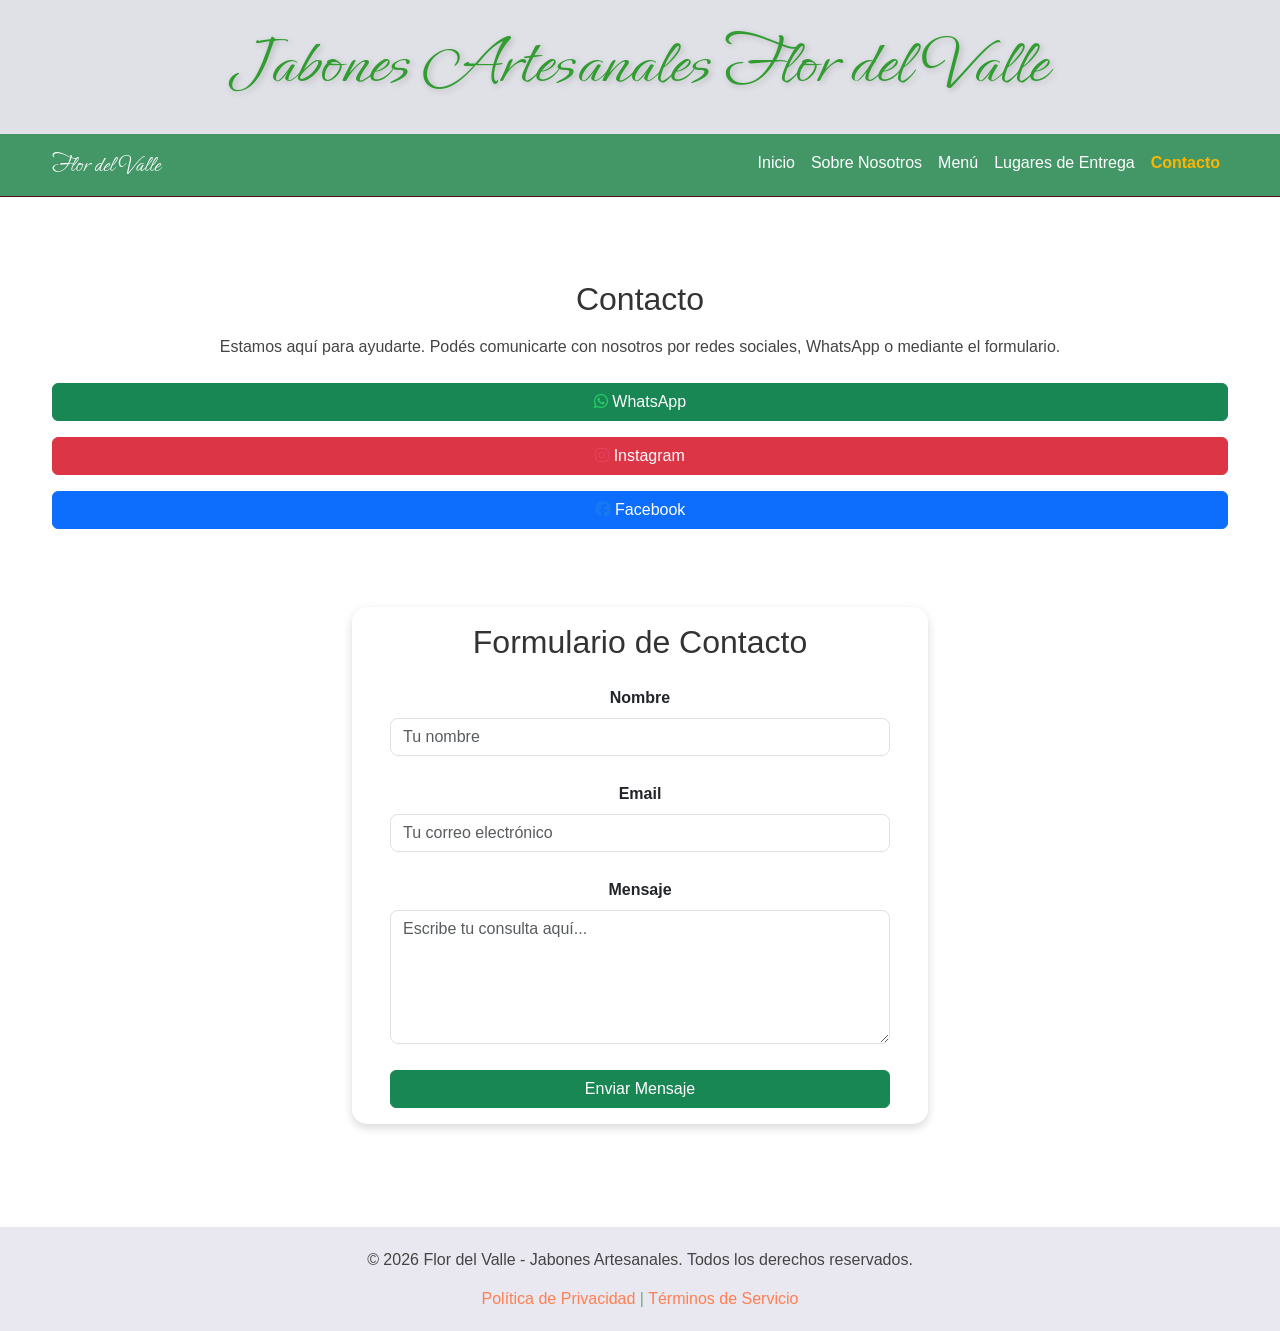
<file: pages/contacto.html>
<!DOCTYPE html>
<html lang="es">

<head>
    <meta charset="UTF-8">
    <meta name="viewport" content="width=device-width, initial-scale=1.0">

    <title>Jabones Artesanales Flor del Valle - Contacto</title>

    <!-- Bootstrap CSS -->
    <link href="https://cdn.jsdelivr.net/npm/bootstrap@5.3.8/dist/css/bootstrap.min.css" rel="stylesheet">

    <!-- Font Awesome -->
    <link rel="stylesheet"
          href="https://cdnjs.cloudflare.com/ajax/libs/font-awesome/6.5.2/css/all.min.css">

    <!-- Google Fonts -->
    <link rel="preconnect" href="https://fonts.googleapis.com">

    <link rel="preconnect"
          href="https://fonts.gstatic.com"
          crossorigin>

    <link href="https://fonts.googleapis.com/css2?family=Ephesis&display=swap"
          rel="stylesheet">

    <!-- CSS -->
    <link rel="stylesheet" href="../css/style.css">
    <!-- AOS -->
<link href="https://unpkg.com/aos@2.3.4/dist/aos.css" rel="stylesheet">
</head>

<body>

    <header>

        <h1>Jabones Artesanales Flor del Valle</h1>

        <nav class="navbar navbar-expand-lg navbar-dark bg-success">

            <div class="container">

                <a class="navbar-brand" href="../index.html">
                    Flor del Valle
                </a>

                <button
                    class="navbar-toggler"
                    type="button"
                    data-bs-toggle="collapse"
                    data-bs-target="#menuPrincipal"
                    aria-controls="menuPrincipal"
                    aria-expanded="false"
                    aria-label="Abrir menú">

                    <span class="navbar-toggler-icon"></span>

                </button>

                <div class="collapse navbar-collapse" id="menuPrincipal">

                    <ul class="navbar-nav ms-auto">

                        <li class="nav-item">
                            <a class="nav-link" href="../index.html">
                                Inicio
                            </a>
                        </li>

                        <li class="nav-item">
                            <a class="nav-link" href="sobre nosotros.html">
                                Sobre Nosotros
                            </a>
                        </li>

                        <li class="nav-item">
                            <a class="nav-link" href="menu.html">
                                Menú
                            </a>
                        </li>

                        <li class="nav-item">
                            <a class="nav-link" href="lugares de entrega.html">
                                Lugares de Entrega
                            </a>
                        </li>

                        <li class="nav-item">
                            <a class="nav-link active" href="contacto.html">
                                Contacto
                            </a>
                        </li>

                    </ul>

                </div>

            </div>

        </nav>

    </header>

    <main class="container my-5">

        <!-- CONTACTO -->

        <section class="text-center mb-5" data-aos="fade-down">

            <h2>Contacto</h2>

            <p>
                Estamos aquí para ayudarte. Podés comunicarte con nosotros
                por redes sociales, WhatsApp o mediante el formulario.
            </p>

            <div class="d-flex justify-content-center flex-wrap gap-3 mt-4"data-aos="zoom-in">

                <a class="btn btn-success"
                   href="https://wa.me/59892986559?text=Hola%20quiero%20información"
                   target="_blank"
                   rel="noopener noreferrer">

                    <i class="fa-brands fa-whatsapp"></i>
                    WhatsApp

                </a>

                <a class="btn btn-danger"
                   href="https://www.instagram.com/florvalle_natural/"
                   target="_blank"
                   rel="noopener noreferrer">

                    <i class="fa-brands fa-instagram"></i>
                    Instagram

                </a>

                <a class="btn btn-primary"
                   href="https://facebook.com/profile.php?id=100090033888517"
                   target="_blank"
                   rel="noopener noreferrer">

                    <i class="fa-brands fa-facebook"></i>
                    Facebook

                </a>

            </div>

        </section>

        <!-- FORMULARIO -->

        <section class="row justify-content-center"data-aos="fade-up">

            <div class="col-md-8 col-lg-6">

                <div class="card shadow"data-aos="zoom-in"
     data-aos-delay="200">

                    <div class="card-body">

                        <h2 class="text-center mb-4">
                            Formulario de Contacto
                        </h2>

                        <form action="#" method="post">

                            <div class="mb-3">

                                <label for="nombre" class="form-label">
                                    Nombre
                                </label>

                                <input
                                    type="text"
                                    id="nombre"
                                    name="nombre"
                                    class="form-control"
                                    placeholder="Tu nombre"
                                    required>

                            </div>

                            <div class="mb-3">

                                <label for="email" class="form-label">
                                    Email
                                </label>

                                <input
                                    type="email"
                                    id="email"
                                    name="email"
                                    class="form-control"
                                    placeholder="Tu correo electrónico"
                                    required>

                            </div>

                            <div class="mb-3">

                                <label for="mensaje" class="form-label">
                                    Mensaje
                                </label>

                                <textarea
                                    id="mensaje"
                                    name="mensaje"
                                    rows="5"
                                    class="form-control"
                                    placeholder="Escribe tu consulta aquí..."
                                    required></textarea>

                            </div>

                            <div class="text-center">

                                <button
                                    type="submit"
                                    class="btn btn-success">

                                    Enviar Mensaje

                                </button>

                            </div>

                        </form>

                    </div>

                </div>

            </div>

        </section>

    </main>

    <footer class="footer-simple">

        <div class="footer-content text-center">

            <p>
                &copy; 2026 Flor del Valle - Jabones Artesanales.
                Todos los derechos reservados.
            </p>

            <div class="footer-links">

                <a href="#">
                    Política de Privacidad
                </a>

                |

                <a href="#">
                    Términos de Servicio
                </a>

            </div>

        </div>

    </footer>

  <!-- Bootstrap JS -->
<script src="https://cdn.jsdelivr.net/npm/bootstrap@5.3.8/dist/js/bootstrap.bundle.min.js"></script>

<!-- AOS -->
<script src="https://unpkg.com/aos@2.3.4/dist/aos.js"></script>

<script>
  AOS.init({
    duration: 1000,
    once: true
  });
</script>

</body>
</html>
</file>
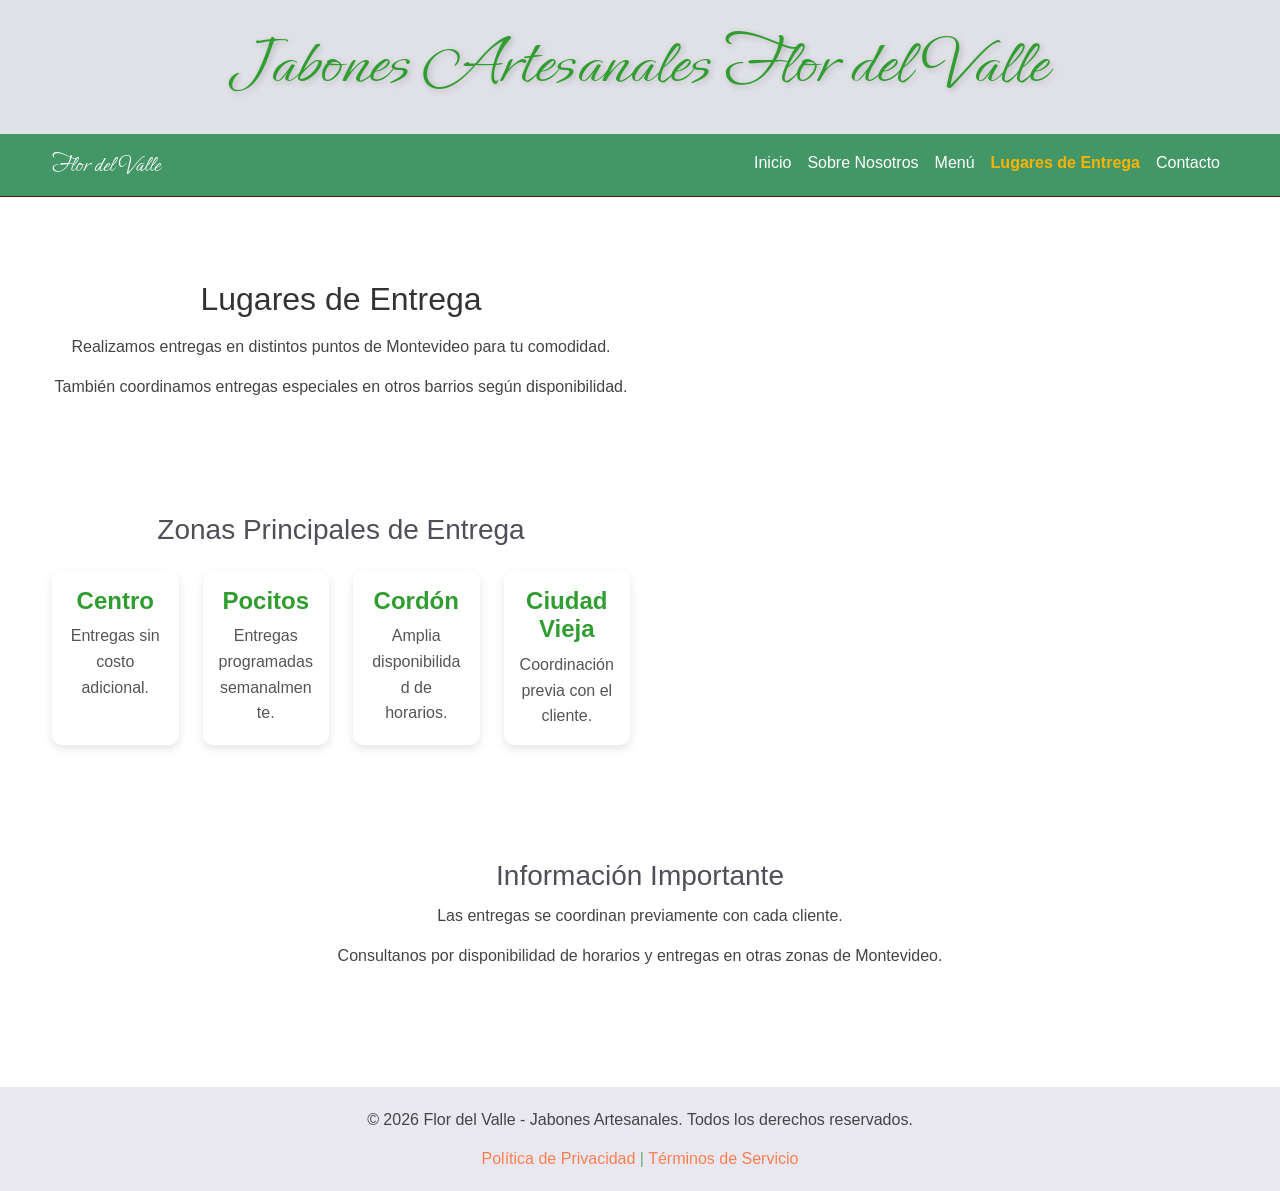
<file: pages/lugares de entrega.html>
<!DOCTYPE html>
<html lang="es">

<head>
    <meta charset="UTF-8">
    <meta name="viewport" content="width=device-width, initial-scale=1.0">

    <title>Jabones Artesanales Flor del Valle - Lugares de Entrega</title>

    <!-- Bootstrap CSS -->
    <link href="https://cdn.jsdelivr.net/npm/bootstrap@5.3.8/dist/css/bootstrap.min.css" rel="stylesheet">

    <!-- Fuentes -->
    <link rel="preconnect" href="https://fonts.googleapis.com">
    <link rel="preconnect" href="https://fonts.gstatic.com" crossorigin>

    <link href="https://fonts.googleapis.com/css2?family=Ephesis&display=swap"
          rel="stylesheet">

    <!-- CSS -->
    <link rel="stylesheet" href="../css/style.css">

    <!-- AOS -->
    <link href="https://unpkg.com/aos@2.3.4/dist/aos.css" rel="stylesheet">
</head>

<body>

    <header>

        <h1>Jabones Artesanales Flor del Valle</h1>

        <!-- NAVBAR -->

        <nav class="navbar navbar-expand-lg navbar-dark bg-success">

            <div class="container">

                <a class="navbar-brand" href="../index.html">
                    Flor del Valle
                </a>

                <button
                    class="navbar-toggler"
                    type="button"
                    data-bs-toggle="collapse"
                    data-bs-target="#menuPrincipal"
                    aria-controls="menuPrincipal"
                    aria-expanded="false"
                    aria-label="Abrir menú">

                    <span class="navbar-toggler-icon"></span>

                </button>

                <div class="collapse navbar-collapse" id="menuPrincipal">

                    <ul class="navbar-nav ms-auto">

    <li class="nav-item">
        <a class="nav-link" href="../index.html">
            Inicio
        </a>
    </li>

    <li class="nav-item">
        <a class="nav-link" href="./sobre nosotros.html">
            Sobre Nosotros
        </a>
    </li>

    <li class="nav-item">
        <a class="nav-link" href="./menu.html">
            Menú
        </a>
    </li>

    <li class="nav-item">
        <a class="nav-link active" href="./lugares de entrega.html">
            Lugares de Entrega
        </a>
    </li>

    <li class="nav-item">
        <a class="nav-link" href="./contacto.html">
            Contacto
        </a>
    </li>

</ul>

                </div>

            </div>

        </nav>

    </header>

    <main class="entrega-grid container my-5">

        <!-- INTRODUCCIÓN -->
<section class="entrega-info text-center mb-5" data-aos="fade-down">

    <h2>Lugares de Entrega</h2>

    <p>
        Realizamos entregas en distintos puntos de Montevideo
        para tu comodidad.
    </p>

    <p>
        También coordinamos entregas especiales en otros barrios
        según disponibilidad.
    </p>

</section>

        <!-- ZONAS -->

       <section class="entrega-zonas mb-5" data-aos="fade-up">

            <h3 class="text-center mb-4">
                Zonas Principales de Entrega
            </h3>

            <div class="row">

                <div class="col-md-3 mb-3">

                    <div class="card h-100 text-center" data-aos="zoom-in">

                        <div class="card-body">

                            <h4 class="card-title">
                                Centro
                            </h4>

                            <p class="card-text">
                                Entregas sin costo adicional.
                            </p>

                        </div>

                    </div>

                </div>

                <div class="col-md-3 mb-3">

                    <div class="card h-100 text-center" data-aos="zoom-in" data-aos-delay="100">

                        <div class="card-body">

                            <h4 class="card-title">
                                Pocitos
                            </h4>

                            <p class="card-text">
                                Entregas programadas semanalmente.
                            </p>

                        </div>

                    </div>

                </div>

                <div class="col-md-3 mb-3">

                    <div class="card h-100 text-center" data-aos="zoom-in" data-aos-delay="200">

                        <div class="card-body">

                            <h4 class="card-title">
                                Cordón
                            </h4>

                            <p class="card-text">
                                Amplia disponibilidad de horarios.
                            </p>

                        </div>

                    </div>

                </div>

                <div class="col-md-3 mb-3">

                    <div class="card h-100 text-center" data-aos="zoom-in" data-aos-delay="300">

                        <div class="card-body">

                            <h4 class="card-title">
                                Ciudad Vieja
                            </h4>

                            <p class="card-text">
                                Coordinación previa con el cliente.
                            </p>

                        </div>

                    </div>

                </div>

            </div>

        </section>

        <!-- INFORMACIÓN EXTRA -->

        <section class="entrega-extra text-center" data-aos="fade-left">

    <h3>Información Importante</h3>

    <p>
        Las entregas se coordinan previamente con cada cliente.
    </p>

    <p>
        Consultanos por disponibilidad de horarios y entregas
        en otras zonas de Montevideo.
    </p>

</section>

    </main>

    <footer class="footer-simple">

        <div class="footer-content text-center">

            <p>
                &copy; 2026 Flor del Valle - Jabones Artesanales.
                Todos los derechos reservados.
            </p>

            <div class="footer-links">

                <a href="#">
                    Política de Privacidad
                </a>

                |

                <a href="#">
                    Términos de Servicio
                </a>

            </div>

        </div>

    </footer>

    <!-- Bootstrap JS -->
<script src="https://cdn.jsdelivr.net/npm/bootstrap@5.3.8/dist/js/bootstrap.bundle.min.js"></script>

<!-- AOS -->
<script src="https://unpkg.com/aos@2.3.4/dist/aos.js"></script>

<script>
    AOS.init({
        duration: 1000,
        once: true
    });
</script>

</body>
</html>
</file>
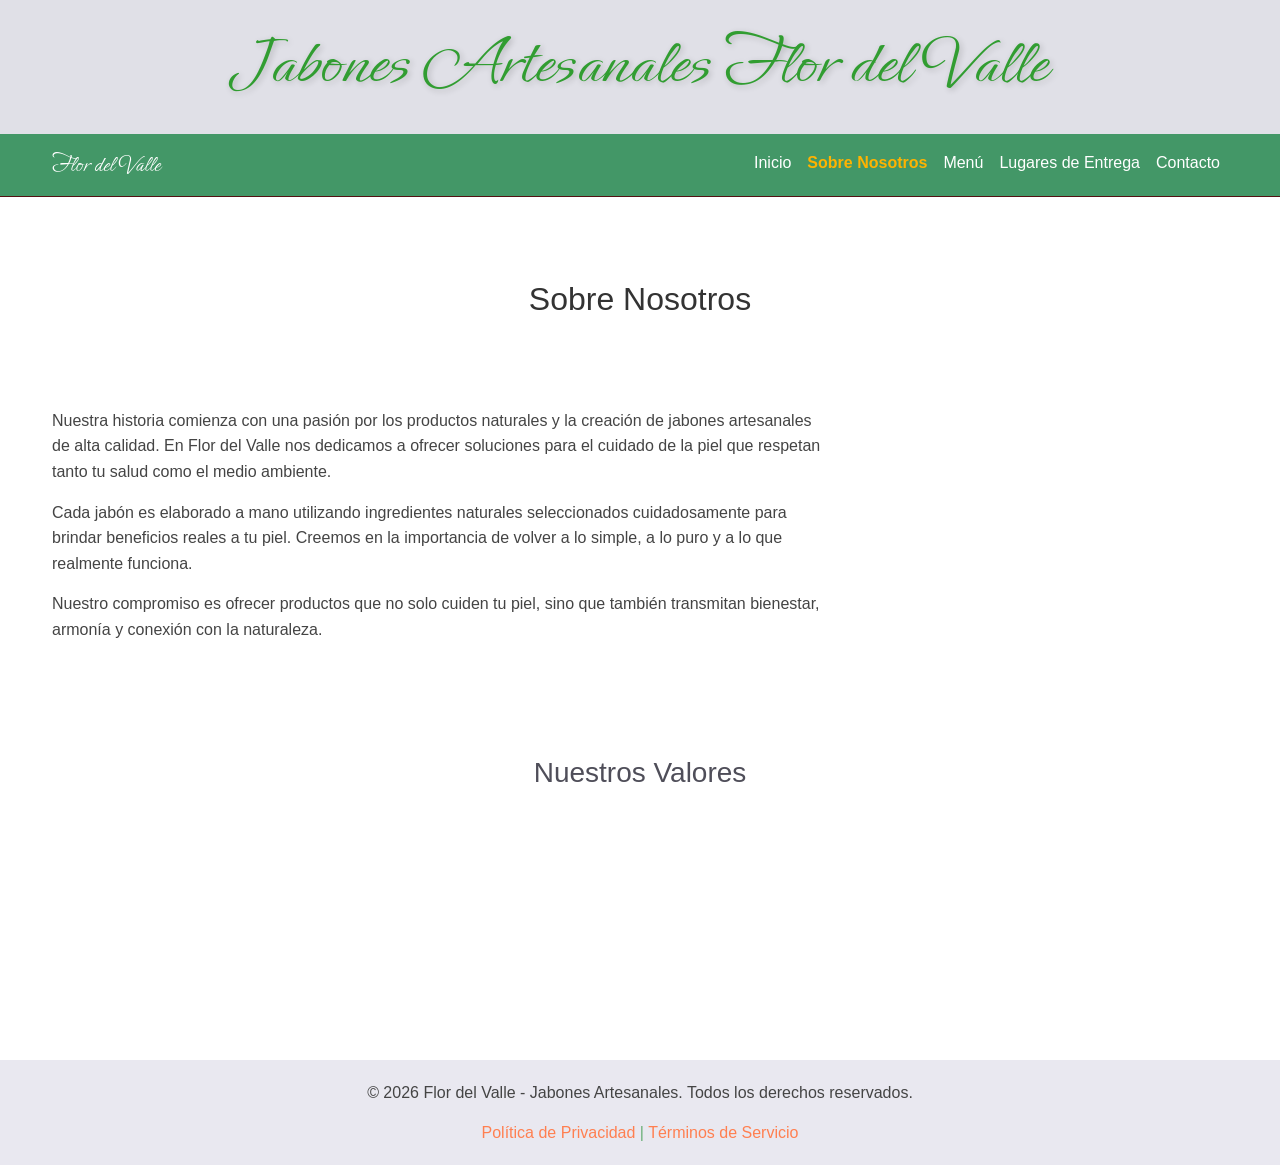
<file: pages/sobre nosotros.html>
<!DOCTYPE html>
<html lang="es">

<head>
    <meta charset="UTF-8">
    <meta name="viewport" content="width=device-width, initial-scale=1.0">

    <title>Jabones Artesanales Flor del Valle - Sobre Nosotros</title>

    <!-- Bootstrap CSS -->
    <link href="https://cdn.jsdelivr.net/npm/bootstrap@5.3.8/dist/css/bootstrap.min.css" rel="stylesheet">

    <!-- Fuentes -->
    <link rel="preconnect" href="https://fonts.googleapis.com">
    <link rel="preconnect" href="https://fonts.gstatic.com" crossorigin>

    <link href="https://fonts.googleapis.com/css2?family=Ephesis&display=swap"
          rel="stylesheet">

    <!-- CSS -->
<link rel="stylesheet" href="../css/style.css">

<!-- AOS -->
<link href="https://unpkg.com/aos@2.3.4/dist/aos.css" rel="stylesheet">
</head>

<body>

    <header>

        <h1>Jabones Artesanales Flor del Valle</h1>

        <nav class="navbar navbar-expand-lg navbar-dark bg-success">

            <div class="container">

                <a class="navbar-brand" href="../index.html">
                    Flor del Valle
                </a>

                <button
                    class="navbar-toggler"
                    type="button"
                    data-bs-toggle="collapse"
                    data-bs-target="#menuPrincipal"
                    aria-controls="menuPrincipal"
                    aria-expanded="false"
                    aria-label="Abrir menú">

                    <span class="navbar-toggler-icon"></span>

                </button>

                <div class="collapse navbar-collapse" id="menuPrincipal">

                    <ul class="navbar-nav ms-auto">

    <li class="nav-item">
        <a class="nav-link" href="../index.html">
            Inicio
        </a>
    </li>

    <li class="nav-item">
        <a class="nav-link active" href="./sobre nosotros.html">
            Sobre Nosotros
        </a>
    </li>

    <li class="nav-item">
        <a class="nav-link" href="./menu.html">
            Menú
        </a>
    </li>

    <li class="nav-item">
        <a class="nav-link" href="./lugares de entrega.html">
            Lugares de Entrega
        </a>
    </li>

    <li class="nav-item">
        <a class="nav-link" href="./contacto.html">
            Contacto
        </a>
    </li>


                    </ul>

                </div>

            </div>

        </nav>

    </header>

    <main class="sobre-grid container my-5">

        <section class="sobre-titulo text-center mb-4" data-aos="fade-down">

    <h2>Sobre Nosotros</h2>

        </section>

        <section class="sobre-historia mb-5" data-aos="fade-right">

    <p>
        Nuestra historia comienza con una pasión por los productos naturales
        y la creación de jabones artesanales de alta calidad.
        En Flor del Valle nos dedicamos a ofrecer soluciones para el cuidado
        de la piel que respetan tanto tu salud como el medio ambiente.
    </p>

    <p>
        Cada jabón es elaborado a mano utilizando ingredientes naturales
        seleccionados cuidadosamente para brindar beneficios reales a tu piel.
        Creemos en la importancia de volver a lo simple, a lo puro y a lo que
        realmente funciona.
    </p>

    <p>
        Nuestro compromiso es ofrecer productos que no solo cuiden tu piel,
        sino que también transmitan bienestar, armonía y conexión con la naturaleza.
    </p>

       </section>

<section class="sobre-valores" data-aos="fade-up">
            <h3 class="text-center mb-4">
                Nuestros Valores
            </h3>

            <div class="row">

                <div class="col-md-4 mb-4">

                    <article class="card h-100" data-aos="zoom-in">

                        <div class="card-body">

                            <h4 class="card-title">
                                Ingredientes Naturales
                            </h4>

                            <p class="card-text">
                                Seleccionamos materias primas de calidad para cuidar tu piel de forma natural.
                            </p>

                        </div>

                    </article>

                </div>

                <div class="col-md-4 mb-4">

                    <article class="card h-100" data-aos="zoom-in" data-aos-delay="200">

                        <div class="card-body">

                            <h4 class="card-title">
                                Producción Artesanal
                            </h4>

                            <p class="card-text">
                                Elaboramos cada jabón de manera artesanal cuidando cada detalle del proceso.
                            </p>

                        </div>

                    </article>

                </div>

                <div class="col-md-4 mb-4">

                    <article class="card h-100" data-aos="zoom-in" data-aos-delay="400">

                        <div class="card-body">

                            <h4 class="card-title">
                                Compromiso Ambiental
                            </h4>

                            <p class="card-text">
                                Trabajamos respetando el medio ambiente y promoviendo un consumo responsable.
                            </p>

                        </div>

                    </article>

                </div>

            </div>

        </section>

    </main>

    <footer class="footer-simple">

        <div class="footer-content text-center">

            <p>
                &copy; 2026 Flor del Valle - Jabones Artesanales.
                Todos los derechos reservados.
            </p>

            <div class="footer-links">

                <a href="#">
                    Política de Privacidad
                </a>

                |

                <a href="#">
                    Términos de Servicio
                </a>

            </div>

        </div>

    </footer>

    <!-- Bootstrap JS -->
<script src="https://cdn.jsdelivr.net/npm/bootstrap@5.3.8/dist/js/bootstrap.bundle.min.js"></script>

<!-- AOS -->
<script src="https://unpkg.com/aos@2.3.4/dist/aos.js"></script>

<script>
  AOS.init();
</script>

</body>
</html>
</file>
<file: css/style.css>
@import url('https://fonts.googleapis.com/css2?family=Ephesis&display=swap');

/* =====================================
   RESET GENERAL
===================================== */

* {
  margin: 0;
  padding: 0;
  box-sizing: border-box;
}
@keyframes entradaTitulo {
  0% {
    opacity: 0;
    transform: translateY(-30px);
  }

  100% {
    opacity: 1;
    transform: translateY(0);
  }
}
html,
body {
  width: 100%;
  overflow-x: hidden;
}

body {
  font-family: Arial, sans-serif;

  background-image: url("https://www.consumer.es/app/uploads/2019/07/img_jabones-artesanos-salud-hd.jpg");
  background-size: cover;
  background-position: center;
  background-repeat: no-repeat;
  background-attachment: fixed;
}
/* =====================================
   HEADER
===================================== */

header {
  background-color: rgba(219, 219, 227, 0.843);
  border-bottom: 1px solid #541212;
  text-align: center;
}
/* =====================================
   TÍTULOS
===================================== */

header h1 {
  font-family: "Ephesis", cursive;
  font-size: 4.5rem;
  font-weight: 400;
  color: #319d31;
  text-align: center;
  padding: 20px;
  text-shadow: 2px 2px 6px rgba(0, 0, 0, 0.2);

  animation: entradaTitulo 1.5s ease-out both;
}

h1.secundario {
  color: rgb(15, 129, 42);
}

h1.acento {
  color: rgb(255, 179, 0);
}

h2 {
  margin-bottom: 15px;
  color: #333;
}

h3 {
  margin-bottom: 10px;
  color: #4f4e59;
}

h4 {
  color: #319d31;
}

/* =====================================
   CONTENIDO PRINCIPAL
===================================== */

main {
  max-width: 1200px;
  margin: 40px auto;
  background-color: rgba(255, 255, 255, 0.92);
  padding: 30px;
  border-radius: 10px;
}

section {
  padding: 20px 0;
  margin-bottom: 20px;
}

p {
  line-height: 1.6;
  margin-bottom: 15px;
  color: #444;
}

ul {
  margin-left: 20px;
  margin-bottom: 15px;
}

li {
  margin-bottom: 5px;
}

/* =====================================
   FLEXBOX
===================================== */

.flex {
  display: flex;
  gap: 20px;
  align-items: stretch;
  flex-wrap: wrap;
  justify-content: center;
  margin-top: 20px;
}

.flex article {
  background: #ffffff;
  border: 1px solid #ddd;
  border-radius: 8px;
  padding: 15px;
  flex: 1 1 calc(33.333% - 20px);
  min-width: 230px;
  box-shadow: 0 2px 5px rgba(0, 0, 0, 0.05);
}

/* =====================================
   IMÁGENES
===================================== */

img {
  max-width: 100%;
  height: auto;
  display: block;
}

figure {
  margin: 20px 0;
  text-align: center;
}

figure img {
  border-radius: 8px;
  box-shadow: 0 4px 8px rgba(0, 0, 0, 0.1);
}

figcaption {
  font-size: 0.85rem;
  color: #666;
  margin-top: 8px;
  font-style: italic;
}

/* =====================================
   BOTONES PERSONALES
===================================== */

.boton {
  display: inline-flex;
  align-items: center;
  justify-content: center;
  gap: 8px;
  padding: 12px 20px;
  background-color: #ff7f50;
  color: white;
  text-decoration: none;
  border-radius: 6px;
  transition: all 0.3s ease;
  text-align: center;
}

.boton:hover {
  background-color: #ff5722;
  transform: translateY(-2px);
}

.boton i {
  font-size: 22px;
}

/* =====================================
   FORMULARIOS
===================================== */

form {
  display: flex;
  flex-direction: column;
  gap: 10px;
  max-width: 500px;
  margin: 0 auto;
}

form label {
  font-weight: bold;
}

form input,
form textarea {
  padding: 10px;
  border: 1px solid #ccc;
  border-radius: 5px;
  font-family: inherit;
}

form textarea {
  resize: vertical;
  min-height: 100px;
}

/* =====================================
   REDES SOCIALES
===================================== */

.fa-whatsapp {
  color: #25D366;
}

.fa-instagram {
  color: #E4405F;
}

.fa-facebook {
  color: #1877F2;
}
/* =====================================
   FOOTER
===================================== */

footer {
  text-align: center;
  padding: 20px;
  background-color: rgba(231, 230, 239, 0.897);
  color: #379846b6;
  margin-top: 40px;
}

footer a {
  color: #ff7f50;
  text-decoration: none;
}

footer a:hover {
  text-decoration: underline;
}

.footer-simple {
  text-align: center;
  padding: 20px;
  background-color: rgba(231, 230, 239, 0.9);
  margin-top: 40px;
}

/* =====================================
   GRID INDEX
===================================== */

.contenedor-grid {
  display: grid;
  gap: 20px;

  grid-template-areas:
    "hero"
    "tipos"
    "productos"
    "testimonios";
}

.hero {
  grid-area: hero;

  animation: entradaTitulo 1.5s ease-out;
}

.tipos-jabones {
  grid-area: tipos;
}

.productos {
  grid-area: productos;
}

.testimonios {
  grid-area: testimonios;
}

.productos-populares {
  display: grid;
  grid-template-columns: 1fr;
  gap: 20px;
}

.producto {
  background: #ffffff;
  border: 1px solid #ddd;
  border-radius: 8px;
  padding: 15px;
}

/* =====================================
   GRID SOBRE NOSOTROS
===================================== */

.sobre-grid {
  display: grid;
  gap: 20px;

  grid-template-areas:
    "titulo"
    "historia"
    "imagen"
    "valores";
}

.sobre-titulo {
  grid-area: titulo;
}

.sobre-historia {
  grid-area: historia;
}

.sobre-imagen {
  grid-area: imagen;
}

.sobre-valores {
  grid-area: valores;
}

/* =====================================
   GRID MENÚ
===================================== */

.menu-grid {
  display: grid;
  gap: 20px;

  grid-template-areas:
    "intro"
    "catalogo";
}

.menu-intro {
  grid-area: intro;
}

.catalogo-productos {
  grid-area: catalogo;

  display: grid;
  grid-template-columns: 1fr;
  gap: 20px;
}

.producto-card {
  background: #ffffff;
  border: 1px solid #ddd;
  border-radius: 8px;
  padding: 15px;
}

/* =====================================
   GRID LUGARES DE ENTREGA
===================================== */

.entrega-grid {
  display: grid;
  gap: 20px;

  grid-template-areas:
    "info"
    "zonas"
    "mapa"
    "extra";
}

.entrega-info {
  grid-area: info;
}

.entrega-zonas {
  grid-area: zonas;
}

.entrega-mapa {
  grid-area: mapa;
}

.entrega-extra {
  grid-area: extra;
}
/* =====================================
   RESPONSIVE TABLET
===================================== */

@media screen and (min-width: 768px) {

  .productos-populares,
  .catalogo-productos {
    grid-template-columns: repeat(2, 1fr);
  }

}
/* =====================================
   RESPONSIVE DESKTOP
===================================== */
@media screen and (min-width: 1024px) {

  .contenedor-grid {
    grid-template-columns: 2fr 1fr;

    grid-template-areas:
      "hero hero"
      "tipos productos"
      "testimonios testimonios";
  }

  .tipos-jabones {
    display: grid;
    grid-template-columns: repeat(3, 1fr);
    gap: 20px;
  }

  .productos-populares {
    grid-template-columns: repeat(3, 1fr);
  }

  .sobre-grid {
    grid-template-columns: 2fr 1fr;

    grid-template-areas:
      "titulo titulo"
      "historia imagen"
      "valores valores";
  }

  .catalogo-productos {
    grid-template-columns: repeat(3, 1fr);
  }

  .entrega-grid {
    grid-template-columns: 1fr 1fr;

    grid-template-areas:
      "info mapa"
      "zonas mapa"
      "extra extra";
  }

}
/* =====================================
   BOOTSTRAP PERSONALIZADO
===================================== */

/* =====================================
   ANIMACIÓN 3D LOGO NAVBAR
===================================== */
@keyframes logo3D {
  0% {
    opacity: 0;
    transform: perspective(600px) rotateY(-90deg);
  }

  100% {
    opacity: 1;
    transform: perspective(600px) rotateY(0deg);
  }
}

/* =====================================
   NAVBAR BOOTSTRAP
===================================== */

.navbar {
  background-color: rgb(67, 151, 103) !important;
}

.navbar-brand {
  font-family: "Ephesis", cursive;
  font-size: 2rem;
  color: white !important;

  animation: logo3D 1.2s ease-out;

  transform-style: preserve-3d;

  transition:
    transform 0.4s ease,
    color 0.3s ease;
}

.navbar-brand:hover {
  transform: perspective(600px) rotateY(15deg) scale(1.05);

  color: #ffb300 !important;

  text-shadow: 0 0 10px rgba(255, 179, 0, 0.6);
}

.nav-link {
  color: white !important;
  transition: all 0.3s ease;
}

.nav-link.active {
  color: #ffb300 !important;
  font-weight: bold;
}

.nav-link:hover {
  color: #ffb300 !important;
}

.nav-link:focus {
  color: #ffb300 !important;
  outline: 2px solid #ffb300;
  outline-offset: 4px;
}

.nav-link:active {
  transform: scale(0.95);
}

/* =====================================
   CAROUSEL
===================================== */

.carousel {
  margin-top: 20px;
}

.carousel-inner {
  border-radius: 10px;
  overflow: hidden;
}

.carousel img {
  width: 100%;
  height: 500px;
  object-fit: cover;
  border-radius: 10px;
}

/* =====================================
   TARJETAS BOOTSTRAP
===================================== */

 .card {
  background: #ffffff;
  cursor: pointer;

  border: none;
  border-radius: 10px;
  overflow: hidden;

  width: 100%;

  box-shadow: 0 4px 10px rgba(0, 0, 0, 0.1);

  transition:
    transform 0.3s ease,
    box-shadow 0.3s ease;
}

.card-body {
  text-align: center;
}

.card-title {
  color: #319d31;
  font-weight: bold;
}

.card-text {
  color: #555;
}

.card:hover {
  transform: translateY(-8px);

  box-shadow:
    0 10px 25px rgba(0, 0, 0, 0.2);
}

.card:focus-within {
  box-shadow: 0 0 15px #ffb300;
}

.card:active {
  transform: scale(0.98);
}

/* =====================================
   IMÁGENES DE TARJETAS
===================================== */

.card-img-top {
  width: 100%;
  height: 250px;
  object-fit: cover;
}

/* =====================================
   BOTONES BOOTSTRAP
===================================== */

.btn {
  transition: all 0.3s ease;
}

.btn:hover {
  transform: translateY(-3px);
}

.btn:focus {
  box-shadow: 0 0 0 0.25rem rgba(255, 179, 0, 0.5);
}

.btn:active {
  transform: scale(0.95);
}

/* =====================================
   FORMULARIOS BOOTSTRAP
===================================== */

.form-control {
  border-radius: 8px;
  transition: all 0.3s ease;
}

.form-control:focus {
  border-color: #319d31;

  box-shadow:
    0 0 8px rgba(49, 157, 49, 0.3);
}

.form-label {
  font-weight: 600;
}

/* =====================================
   FORMULARIO CONTACTO
===================================== */

.card.shadow {
  border-radius: 15px;
}

textarea.form-control {
  resize: vertical;
}

/* =====================================
   IMÁGENES GENERALES
===================================== */

.hero img,
.imagen-taller img,
.carousel img,
.card-img-top,
.entrega-mapa img {
  width: 100%;
  max-width: 100%;
  display: block;
}

.hero img,
.imagen-taller img {
  border-radius: 10px;
}

/* =====================================
   CONTENEDORES BOOTSTRAP
===================================== */

.container {
  max-width: 1200px;
}

.row {
  margin-top: 20px;
}
/* =====================================
   EFECTOS OBLIGATORIOS DEL CHECKPOINT
===================================== */

a,
button,
.btn,
.boton,
.card,
.nav-link {
  transition: all 0.3s ease;
}

/* =====================================
   HOVER
===================================== */

a:hover,
button:hover,
.btn:hover,
.boton:hover {
  opacity: 0.9;
}

.boton:hover {
  background-color: #ff5722;
  transform: translateY(-2px);
}

.card:hover {
  transform: translateY(-8px);

  box-shadow:
    0 10px 25px rgba(0, 0, 0, 0.2);
}

.nav-link:hover {
  color: #ffb300 !important;
}

/* =====================================
   FOCUS
===================================== */

a:focus,
button:focus,
.btn:focus,
.boton:focus {
  outline: 2px solid #ffb300;
  outline-offset: 2px;
}

.nav-link:focus {
  color: #ffb300 !important;
  outline: 2px solid #ffb300;
  outline-offset: 4px;
}

.form-control:focus {
  border-color: #319d31;

  box-shadow:
    0 0 8px rgba(49, 157, 49, 0.3);
}

.card:focus-within {
  box-shadow: 0 0 15px #ffb300;
}

/* =====================================
   ACTIVE
===================================== */

a:active,
button:active,
.btn:active,
.boton:active {
  transform: scale(0.97);
}

.nav-link:active {
  transform: scale(0.95);
}

.card:active {
  transform: scale(0.98);
}

/* =====================================
   AJUSTES PARA IMÁGENES
===================================== */

.hero img,
.card-img-top,
.imagen-taller img,
.carousel img,
.entrega-mapa img {
  width: 100%;
  max-width: 100%;
  display: block;
}

.hero img,
.imagen-taller img {
  border-radius: 10px;
}

.card-img-top {
  width: 100%;
  height: 250px;
  object-fit: cover;
}

/* =====================================
   RESPONSIVE TABLET
===================================== */

@media screen and (max-width: 992px) {

  h1 {
    font-size: 3rem;
  }

  main {
    max-width: 95%;
  }

  .carousel img {
    height: 300px;
  }

  .card-img-top {
    height: 220px;
  }

}

/* =====================================
   RESPONSIVE MOBILE
===================================== */



  h1 {
    font-size: 2.5rem;
  }

  main {
    margin: 20px;
    padding: 20px;
  }

  section {
    padding: 15px 0;
  }

  .carousel img {
    height: 250px;
  }

  .card-img-top {
    height: 180px;
  }

  .navbar-brand {
    font-size: 1.5rem;
  }

  .btn,
  .boton {
    width: 100%;
  }



/* =====================================
   RESPONSIVE MÓVILES PEQUEÑOS
===================================== */

@media screen and (max-width: 480px) {

  h1 {
    font-size: 2rem;
    padding: 15px;
  }

  h2 {
    font-size: 1.5rem;
  }

  .carousel img {
    height: 200px;
  }

  .card-img-top {
    height: 160px;
  }

  .navbar-brand {
    font-size: 1.2rem;
  }

}

/* =====================================
   AJUSTES FINALES
===================================== */

.footer-links a {
  color: #ff7f50;
  text-decoration: none;
}

.footer-links a:hover {
  text-decoration: underline;
}

.text-center {
  text-align: center;
}

.shadow {
  box-shadow: 0 4px 10px rgba(0, 0, 0, 0.15) !important;
}

.rounded {
  border-radius: 10px !important;
}
</file>
